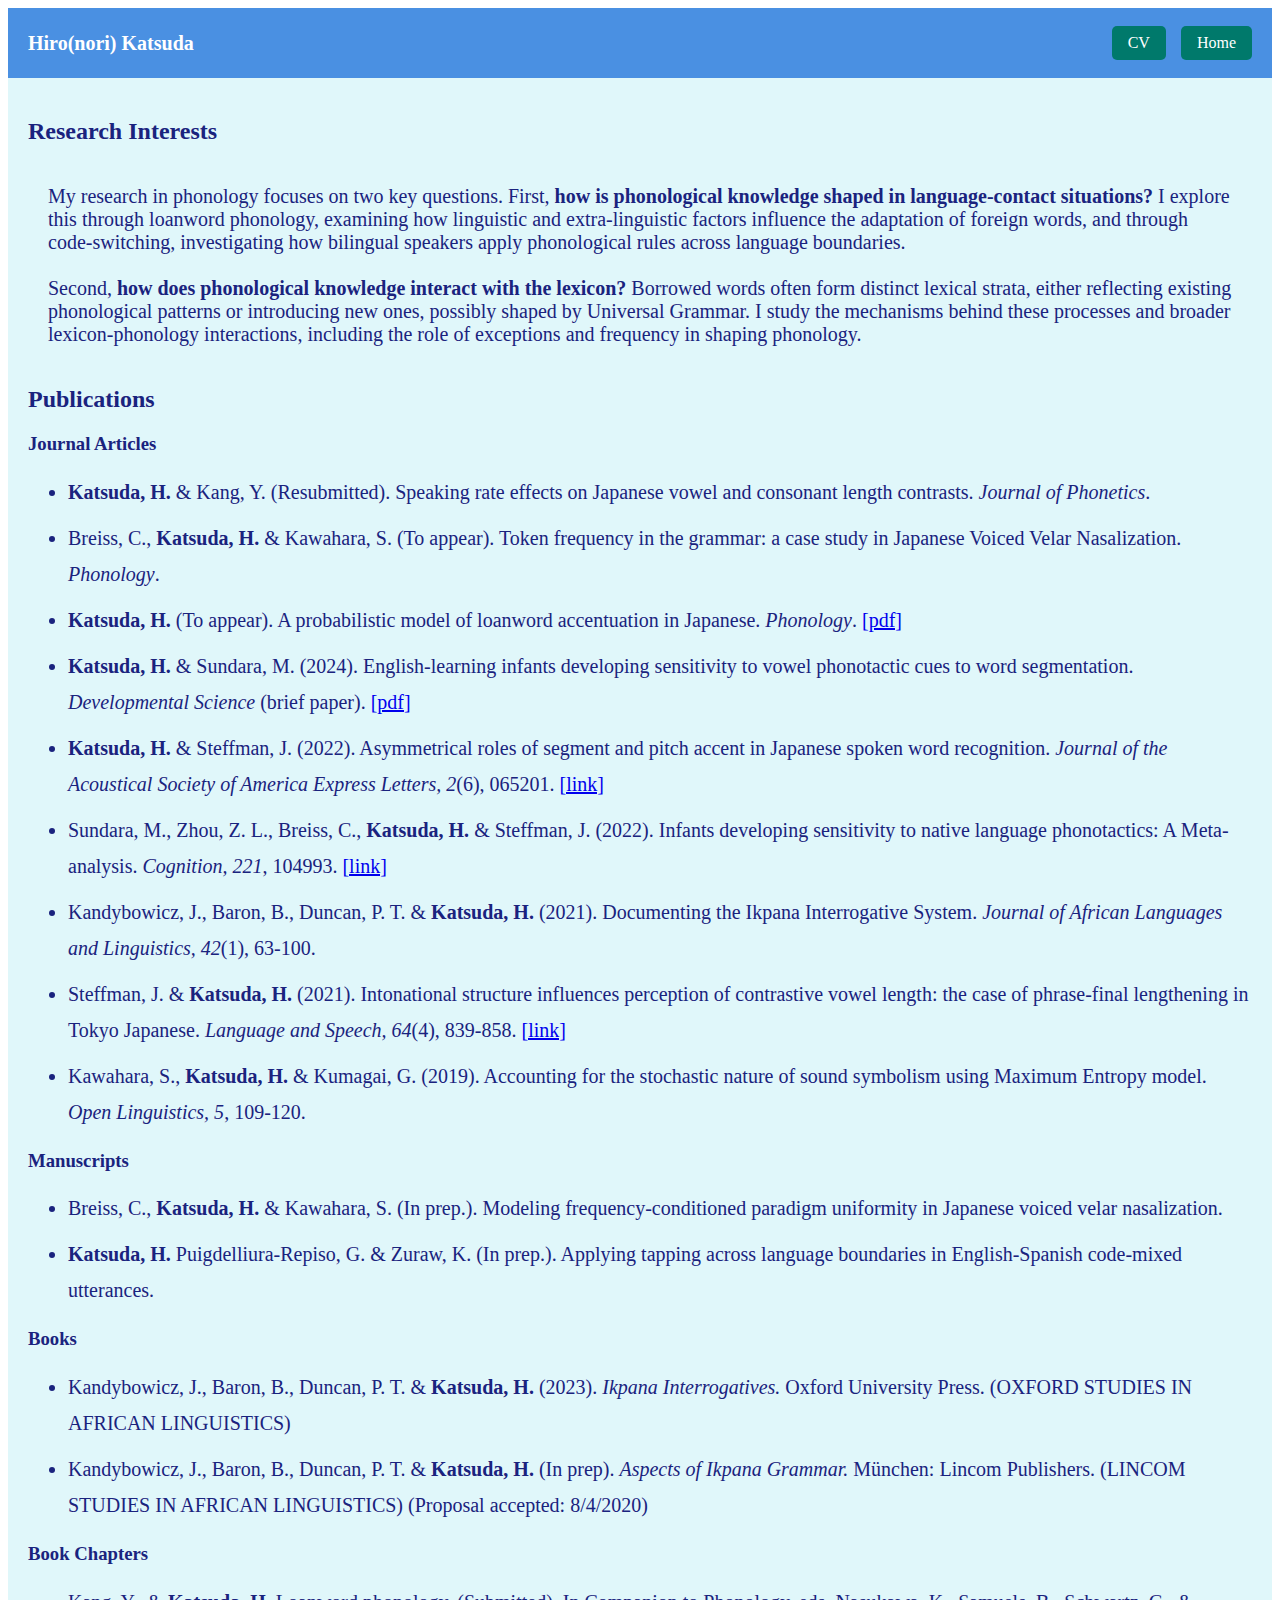
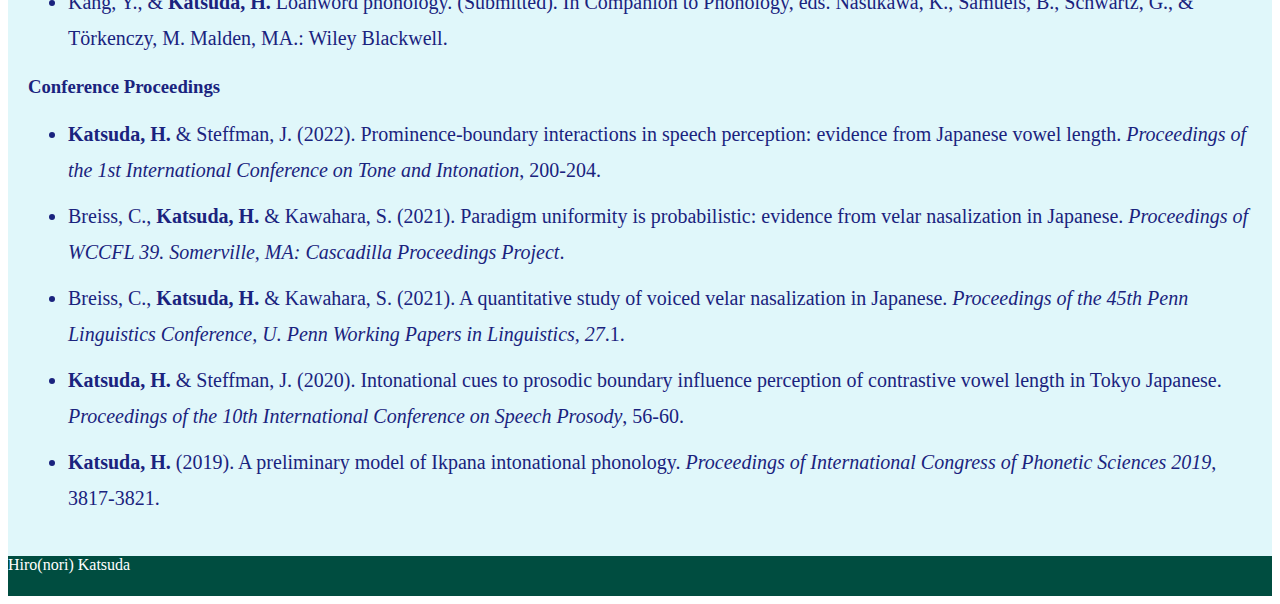
<file: research.html>
<!DOCTYPE html>
<html>
    <head>
        <meta charset="utf-8">
        <title>Research</title>
        <link rel="stylesheet" href="./stylesheet.css">
    </head>
    <body>
        <div class="header">
            <div class="header-logo">Hiro(nori) Katsuda</div>
            <div class="header-buttons">
                <a href="KatsudaCV.pdf" class="btn">CV</a>
                <a href="index.html" class="btn">Home</a>
            </div>
        </div>
        <div class="main">
            <div class="publications">
                <h2 class="section-title">Research Interests</h2>
                <p>My research in phonology focuses on two key questions. First, 
                    <b>how is phonological knowledge shaped in language-contact situations?</b> 
                    I explore this through loanword phonology, examining how linguistic and 
                    extra-linguistic factors influence the adaptation of foreign words, 
                    and through code-switching, investigating how bilingual speakers apply 
                    phonological rules across language boundaries. 
                    <br><br>Second, <b>how does phonological knowledge interact with the lexicon?</b> 
                    Borrowed words often form distinct lexical strata, either reflecting 
                    existing phonological patterns or introducing new ones, possibly shaped 
                    by Universal Grammar. I study the mechanisms behind these processes and 
                    broader lexicon-phonology interactions, including the role of exceptions 
                    and frequency in shaping phonology.
                </p>
                <h2 class="section-title">Publications</h2>
                <h3>Journal Articles</h3>
                <ul>
                    <li><b>Katsuda, H.</b> & Kang, Y. (Resubmitted). Speaking rate effects on Japanese vowel and consonant length contrasts. <i>Journal of Phonetics</i>.</li>
                    <li>Breiss, C., <b>Katsuda, H.</b> & Kawahara, S. (To appear). Token frequency in the grammar: a case study in Japanese Voiced Velar Nasalization. <i>Phonology</i>.</li>
                    <li><b>Katsuda, H.</b> (To appear). A probabilistic model of loanword accentuation in Japanese. <i>Phonology</i>. <a href="Loanword accentuation.pdf" target="_blank">[pdf]</a></li>        
                    <li><b>Katsuda, H.</b> & Sundara, M. (2024). English-learning infants developing sensitivity to vowel phonotactic cues to word segmentation. <i>Developmental Science</i> (brief paper). <a href="English-learning infants developing sensitivity to vowel phonotactic cues to word segmentation.pdf" target="_blank">[pdf]</a></li>
                    <li><b>Katsuda, H.</b> & Steffman, J. (2022). Asymmetrical roles of segment and pitch accent in Japanese spoken word recognition. <i>Journal of the Acoustical Society of America Express Letters, 2</i>(6), 065201. <a href="https://pubs.aip.org/asa/jel/article/2/6/065201/2844425/Asymmetrical-roles-of-segment-and-pitch-accent-in" target="_blank">[link]</a></li>
                    <li>Sundara, M., Zhou, Z. L., Breiss, C., <b>Katsuda, H.</b> & Steffman, J. (2022). Infants developing sensitivity to native language phonotactics: A Meta-analysis. <i>Cognition, 221</i>, 104993. <a href="https://www.sciencedirect.com/science/article/pii/S0010027721004169" target="_blank">[link]</a></li>
                    <li>Kandybowicz, J., Baron, B., Duncan, P. T. & <b>Katsuda, H.</b> (2021). Documenting the Ikpana Interrogative System. <i>Journal of African Languages and Linguistics, 42</i>(1), 63-100.</li>
                    <li>Steffman, J. & <b>Katsuda, H.</b> (2021). Intonational structure influences perception of contrastive vowel length: the case of phrase-final lengthening in Tokyo Japanese. <i>Language and Speech, 64</i>(4), 839-858. <a href="https://journals.sagepub.com/doi/10.1177/0023830920971842" target="_blank">[link]</a></li>
                    <li>Kawahara, S., <b>Katsuda, H.</b> & Kumagai, G. (2019). Accounting for the stochastic nature of sound symbolism using Maximum Entropy model. <i>Open Linguistics, 5</i>, 109-120.</li>
                </ul>

                <h3>Manuscripts</h3>
                <ul>
                    <li>Breiss, C., <b>Katsuda, H.</b> & Kawahara, S. (In prep.). Modeling frequency-conditioned paradigm uniformity in Japanese voiced velar nasalization.
                    <li><b>Katsuda, H.</b> Puigdelliura-Repiso, G. & Zuraw, K. (In prep.). Applying tapping across language boundaries in English-Spanish code-mixed utterances.
                </ul>

                <h3>Books</h3>
                <ul>
                    <li>Kandybowicz, J., Baron, B., Duncan, P. T. & <b>Katsuda, H.</b> (2023). <i>Ikpana Interrogatives.</i> Oxford University Press. (OXFORD STUDIES IN AFRICAN LINGUISTICS)
                    <li>Kandybowicz, J., Baron, B., Duncan, P. T. & <b>Katsuda, H.</b> (In prep). <i>Aspects of Ikpana Grammar.</i> München: Lincom Publishers. (LINCOM STUDIES IN AFRICAN LINGUISTICS) (Proposal accepted: 8/4/2020)
                </ul>

                <h3>Book Chapters</h3>
                <ul>
                    <li>Kang, Y., & <b>Katsuda, H.</b> Loanword phonology. (Submitted). In Companion to Phonology, eds. Nasukawa, K., Samuels, B., Schwartz, G., & Törkenczy, M. Malden, MA.: Wiley Blackwell.
                </ul>

                <h3>Conference Proceedings</h3>
                <ul>
                    <li><b>Katsuda, H.</b> & Steffman, J. (2022). Prominence-boundary interactions in speech perception: evidence from Japanese vowel length. <i>Proceedings of the 1st International Conference on Tone and Intonation</i>, 200-204.
                    <li>Breiss, C., <b>Katsuda, H.</b> & Kawahara, S. (2021). Paradigm uniformity is probabilistic: evidence from velar nasalization in Japanese. <i>Proceedings of WCCFL 39. Somerville, MA: Cascadilla Proceedings Project</i>.
                    <li>Breiss, C., <b>Katsuda, H.</b> & Kawahara, S. (2021). A quantitative study of voiced velar nasalization in Japanese. <i>Proceedings of the 45th Penn Linguistics Conference, U. Penn Working Papers in Linguistics, 27</i>.1.
                    <li><b>Katsuda, H.</b> & Steffman, J. (2020). Intonational cues to prosodic boundary influence perception of contrastive vowel length in Tokyo Japanese. <i>Proceedings of the 10th International Conference on Speech Prosody</i>, 56-60.
                    <li><b>Katsuda, H.</b> (2019). A preliminary model of Ikpana intonational phonology. <i>Proceedings of International Congress of Phonetic Sciences 2019</i>, 3817-3821.
                </ul>
            </div>
        </div>
        <div class="footer">
            <div class="footer-logo">Hiro(nori) Katsuda</div>
        </div>
    </body>
</html>
</file>
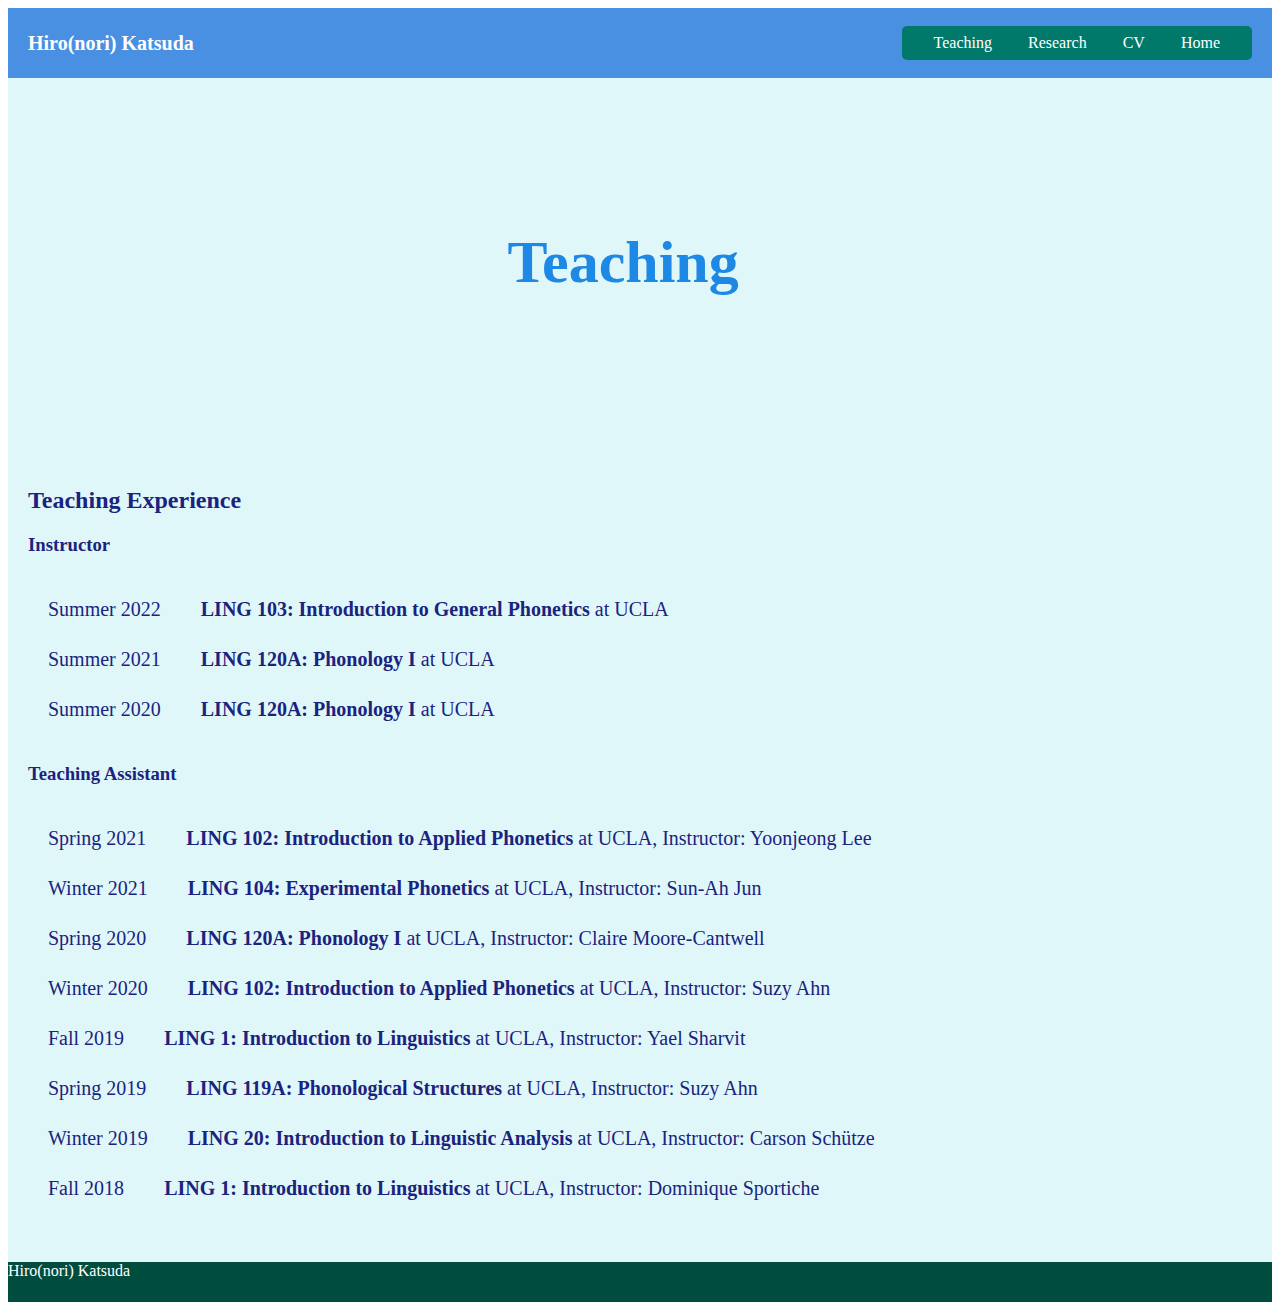
<file: teaching.html>
<!DOCTYPE html>
<html>
    <head>
        <meta charset="utf-8">
        <title>Research</title>
        <link rel="stylesheet" href="./stylesheet.css">
    </head>
        <body>
            <div class="header">
                <div class="header-logo">Hiro(nori) Katsuda</div>
                <div class="btn">
                    <a href="teaching.html" class="btn Teaching">Teaching</a>
                    <a href="research.html" class="btn Research">Research</a>
                    <a href="KatsudaCV.pdf" class="btn CV">CV</a>
                    <a href="index.html" class="btn Home">Home</a>
                </div>

            </div>
            <div class="main">
                <div class="teaching">
                    <h1>Teaching</h1>
                    <h2></h2>
                    <h2></h2>
                </div>
                <div class="publications">
                    <h2>Teaching Experience</h2>
                    <h3>Instructor</h3>
                    <p>Summer 2022　　<b>LING 103: Introduction to General Phonetics</b> at UCLA
                        <br><br>Summer 2021　　<b>LING 120A: Phonology I</b> at UCLA
                        <br><br>Summer 2020　　<b>LING 120A: Phonology I</b> at UCLA</p>
                    <h3>Teaching Assistant</h3>
                    <p>Spring 2021　　<b>LING 102: Introduction to Applied Phonetics</b> at UCLA, Instructor: Yoonjeong Lee
                        <br><br>Winter 2021　　<b>LING 104: Experimental Phonetics</b> at UCLA, Instructor: Sun-Ah Jun
                        <br><br>Spring 2020　　<b>LING 120A: Phonology I</b> at UCLA, Instructor: Claire Moore-Cantwell
                        <br><br>Winter 2020　　<b>LING 102: Introduction to Applied Phonetics</b> at UCLA, Instructor: Suzy Ahn
                        <br><br>Fall 2019　　<b>LING 1: Introduction to Linguistics</b> at UCLA, Instructor: Yael Sharvit
                        <br><br>Spring 2019　　<b>LING 119A: Phonological Structures</b> at UCLA, Instructor: Suzy Ahn
                        <br><br>Winter 2019　　<b>LING 20: Introduction to Linguistic Analysis</b> at UCLA, Instructor: Carson Schütze
                        <br><br>Fall 2018　　<b>LING 1: Introduction to Linguistics</b> at UCLA, Instructor: Dominique Sportiche</p>
                </div>
            </div>
            <div class="footer">
                <dis class="footer-logo">Hiro(nori) Katsuda</dis>

            </div>
            
        </body>
</html>
</file>
<file: stylesheet.css>
img {
    height: 200px;
    width: 150px;
}
.header {
    background-color: #4a90e2; /* Cool blue background */
    height: 70px;
    display: flex; /* Use Flexbox for alignment */
    justify-content: space-between; /* Space out logo and buttons */
    align-items: center; /* Vertically center content */
    padding: 0 20px; /* Add padding on the sides */
    color: #ffffff; /* White text for logo */
    box-sizing: border-box; /* Ensures padding is included in width calculations */
}

.header-logo {
    font-size: 20px;
    font-weight: bold;
}

.header-buttons {
    display: flex; /* Align buttons horizontally */
    gap: 15px; /* Add spacing between buttons */
    margin-right: 0; /* Ensure there is no extra space pushing the buttons */
    justify-content: flex-end; /* Align buttons to the right within their container */
}

.btn {
    background-color: #00796b; /* Teal background for buttons */
    color: #ffffff; /* White text for contrast */
    text-decoration: none; /* Remove underline from links */
    font-size: 16px; /* Adjust font size */
    padding: 8px 16px; /* Add padding for button size */
    border-radius: 5px; /* Round the corners */
    transition: background-color 0.3s; /* Smooth hover effect */
}

.btn:hover {
    background-color: #004d40; /* Darker teal on hover */
}
.main {
    background-color: #e0f7fa; /* Soft teal background */
}
.copy-container {
    padding-top: 150px;
    padding-bottom: 150px;
    background-image: url("https://github.com/Hironori1123/Homepage/blob/main/Top_new.JPG?raw=true");
    background-size: cover;
    color: #003366; /* Dark blue text for contrast */
}
.copy-container h1 {
    font-size: 60px;
    width: auto;
    margin: 0 auto;
    text-align: center;
    padding: 0;
    color: #000000; /* Black for main heading */
}
.copy-container h2 {
    text-align: center;
    font-size: 30px;
    margin-top: 10px;
    line-height: 1.4;
    color: #004d40; /* Dark green for subheading */
}
.research {
    padding-top: 150px;
    padding-bottom: 150px;
    background-image: url("https://github.com/Hironori1123/Homepage/blob/main/Research.jpeg?raw=true");
    background-size: cover;
}
.research h1 {
    font-size: 60px;
    width: 500px;
    padding-left: 250px;
    padding-right: 15px;
    margin: 0 auto;
    color: #283593; /* Deep indigo for research section */
}
.research h2 {
    font-size: 30px;
    width: 650px;
    padding-left: 15px;
    padding-right: 15px;
    margin: 0 auto;
    color: #1565c0; /* Blue for subheading in research */
}
.teaching {
    padding-top: 150px;
    padding-bottom: 150px;
    background-image: url("https://github.com/Hironori1123/Homepage/blob/main/Teaching.jpg?raw=true");
    background-size: cover;
}
.teaching h1 {
    font-size: 60px;
    width: 500px;
    padding-left: 250px;
    padding-right: 15px;
    margin: 0 auto;
    color: #1e88e5; /* Bright blue for teaching heading */
}
.teaching h2 {
    font-size: 30px;
    width: 650px;
    padding-left: 15px;
    padding-right: 15px;
    margin: 0 auto;
    color: #0277bd; /* Cool blue for teaching subheading */
}
.contents {
    height: 200px;
    font-size: 20px;
    padding: 20px;
    border-bottom: 2px solid #004d40; /* Dark green divider */
    display: flex;
    justify-content: space-evenly;
    color: #004d40; /* Matching text with the divider */
}
.publications {
    padding: 20px;
    color: #1a237e; /* Indigo for publication section */
}
.publications p {
    padding: 20px;  
    font-size: 20px; 
}
.contents p {
    width: 1150px;
}
.updates {
    height: 150px;
    padding-left: 20px;
    font-size: 20px;
    color: #1565c0; /* Blue for updates section */
}
.footer {
    background-color: #004d40; /* Dark green for the footer */
    color: #ffffff; /* White text for contrast */
    height: 40px;
    padding-right: 40px;
}
/* Style for the list container (unordered list) */
ul {
    font-size: 20px; /* Adjust the size as needed */
    line-height: 1.8; /* Increase line spacing for better readability */
    margin-top: 10px; /* Optional: Add spacing above the list */
    margin-bottom: 20px; /* Optional: Add spacing below the list */
}

/* Optional: Additional styling for list items */
ul li {
    margin-bottom: 10px; /* Add spacing between list items */
}
</file>
